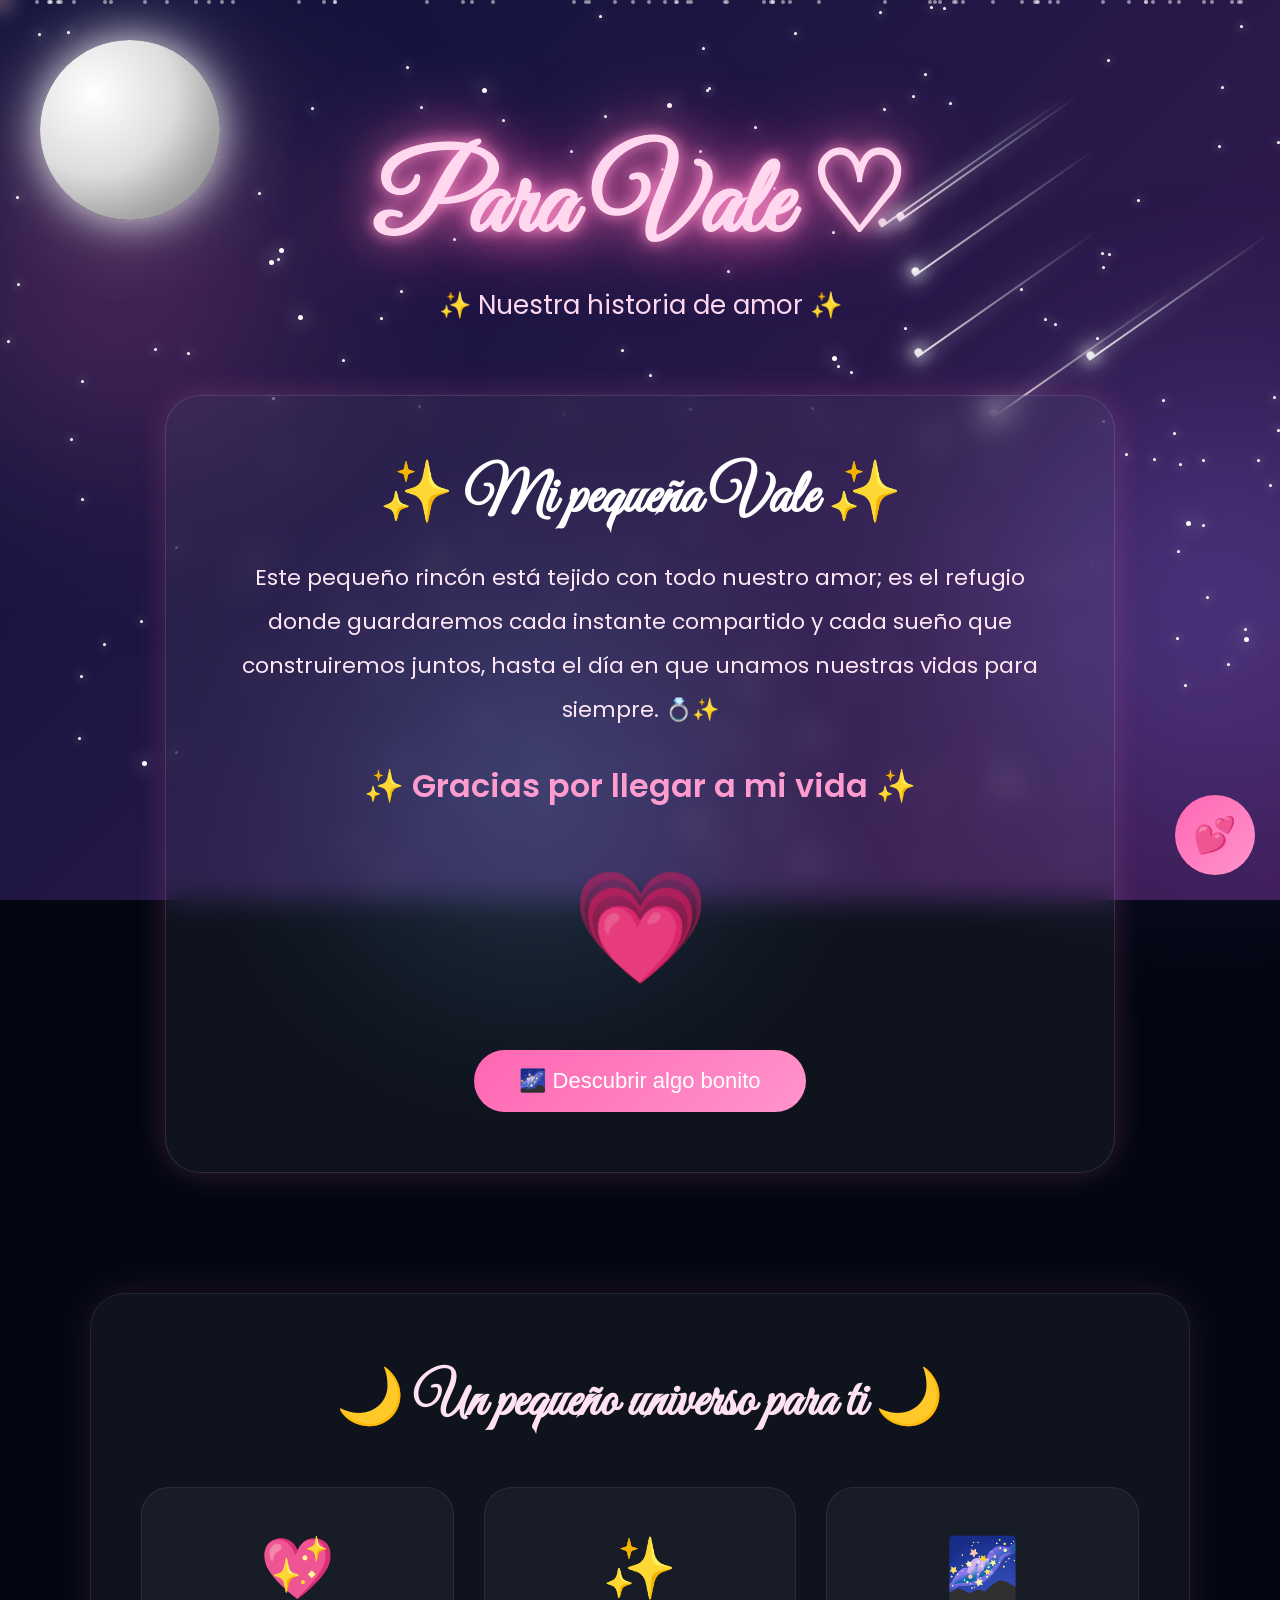
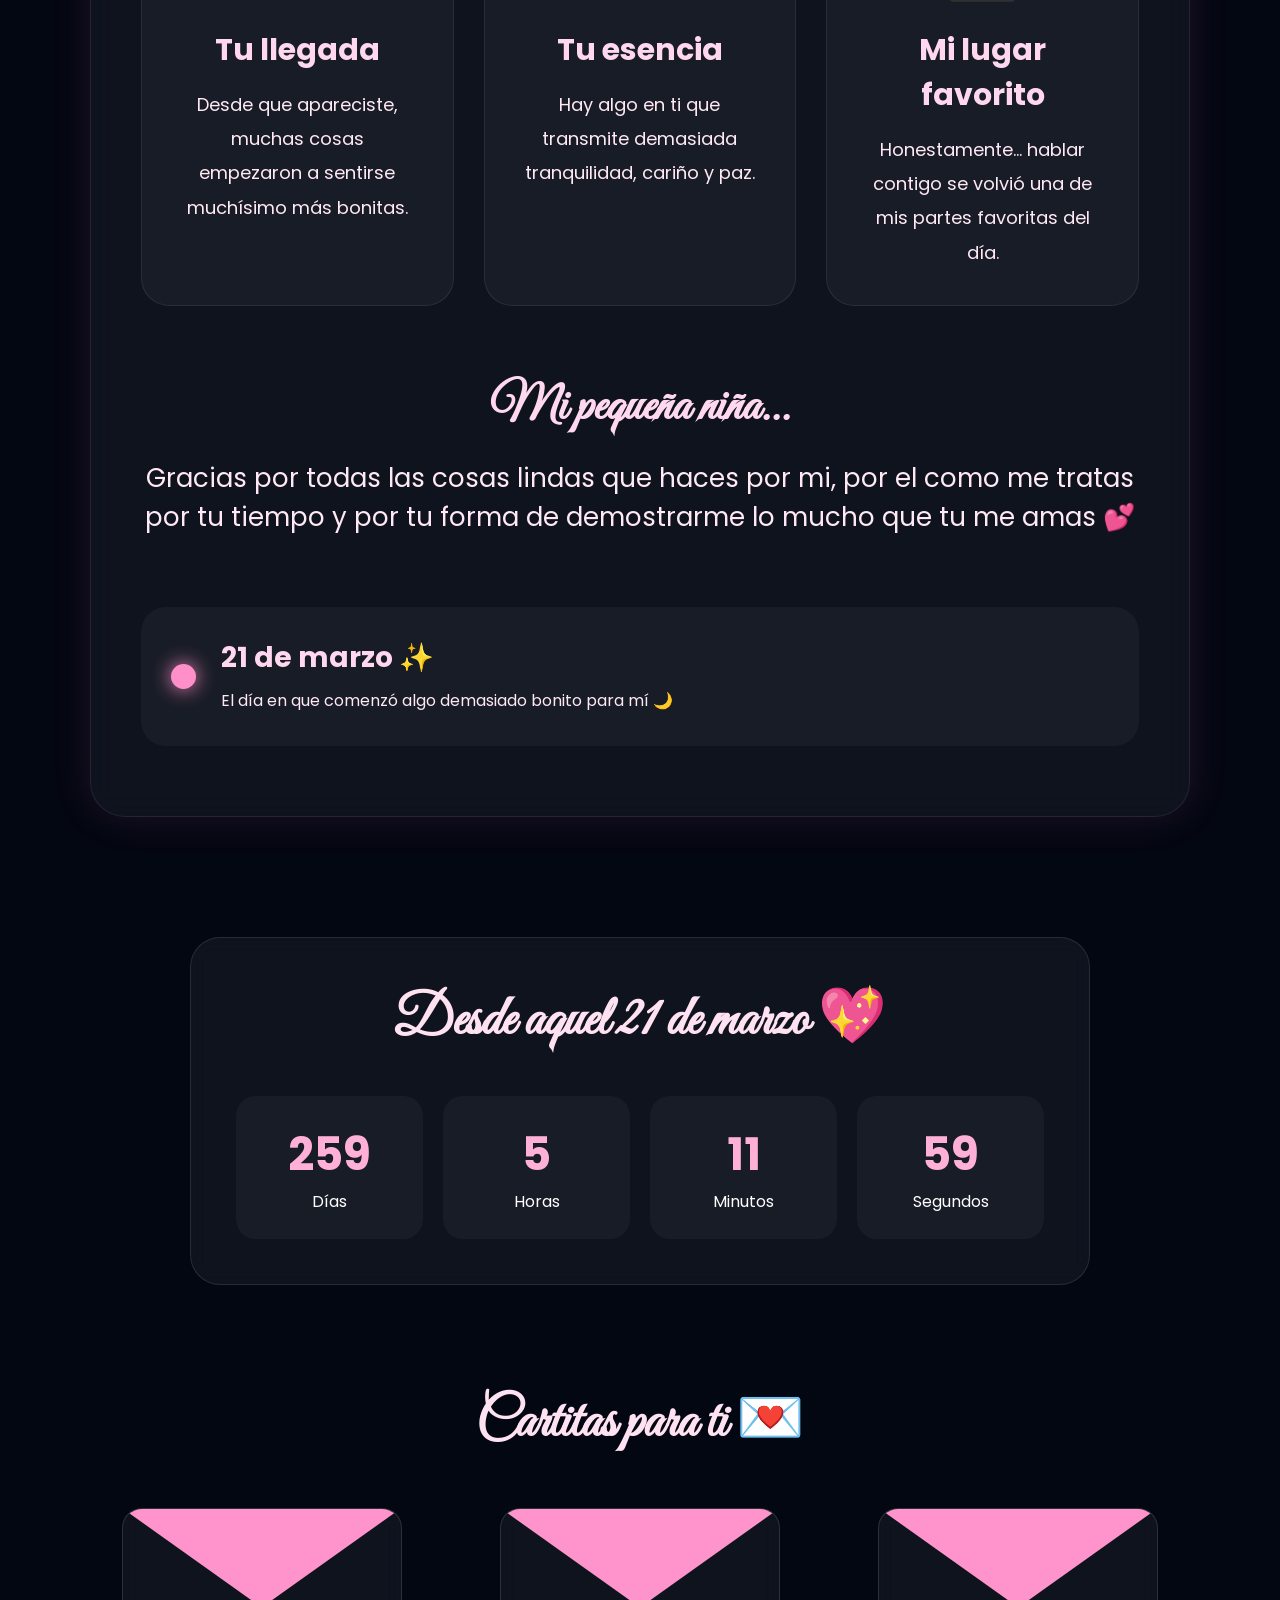
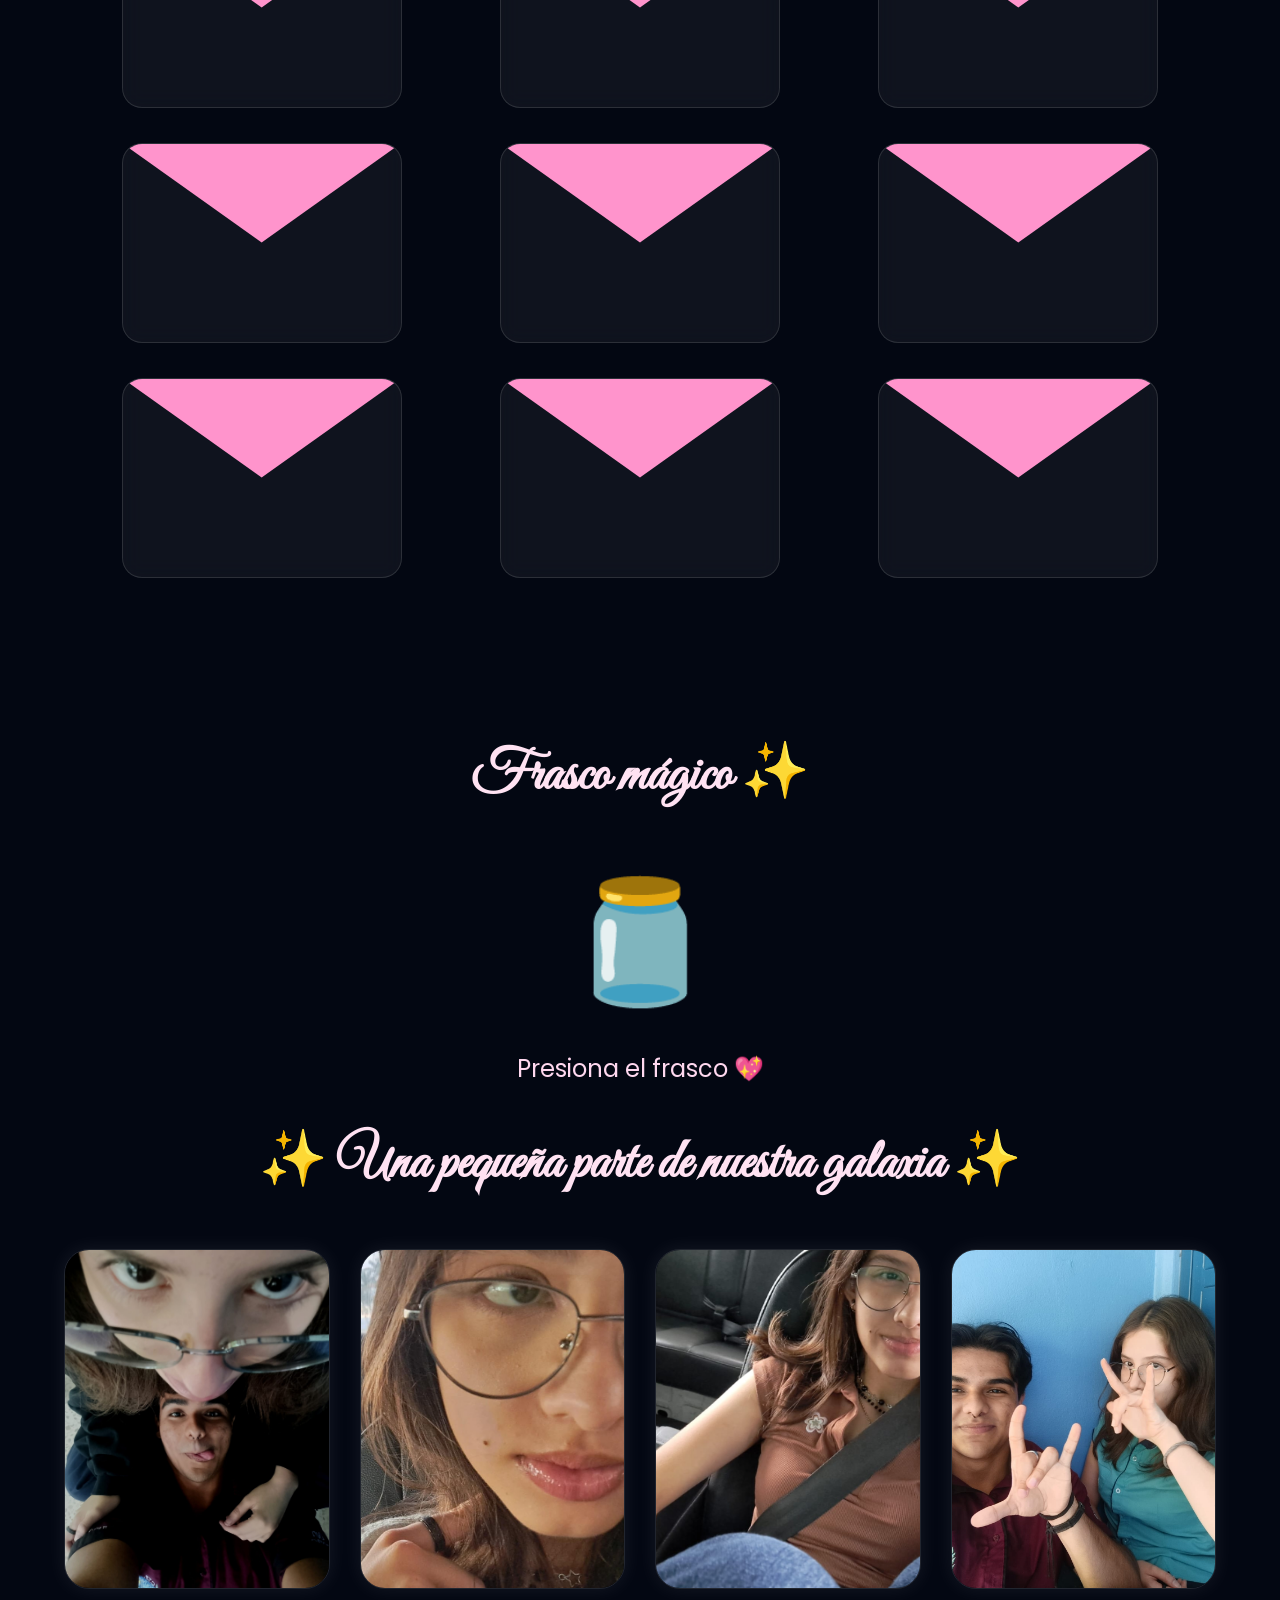
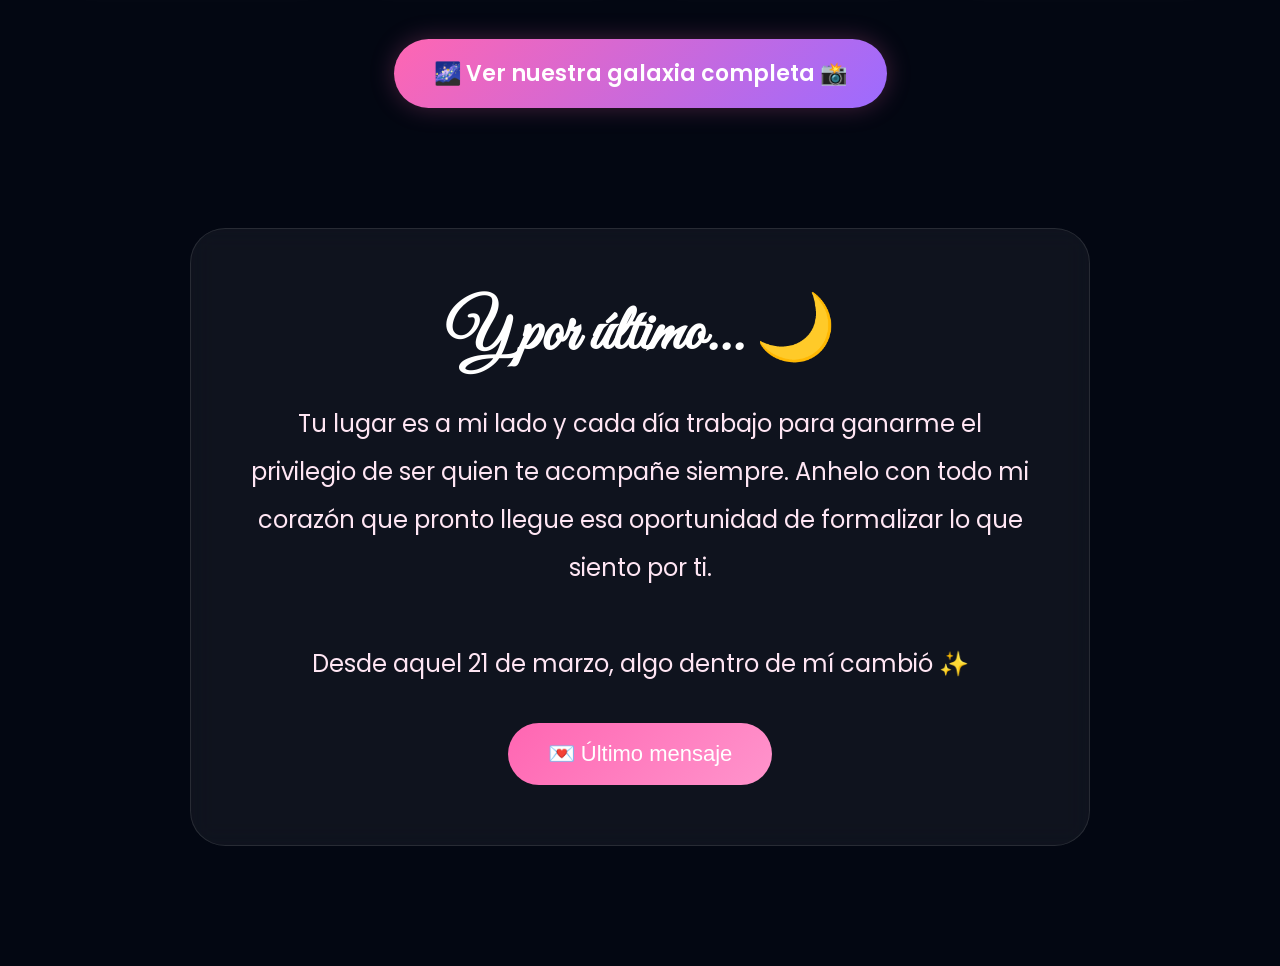
<file: index.html>
<!DOCTYPE html>
<html lang="es">

<head>
  <meta charset="UTF-8">
  <meta name="viewport" content="width=device-width, initial-scale=1.0">

  <title>Recuerdos 💖</title>

  <link href="https://fonts.googleapis.com/css2?family=Great+Vibes&family=Poppins:wght@300;400;500;600&display=swap"
    rel="stylesheet">
    
  <link rel="stylesheet" href="styles.css">
</head>

<body>

  <div class="intro-screen">

    <h1>
      Hay personas que llegan...
      <br>
      y cambian el cielo completo ✨
    </h1>

  </div>

  <div class="background"></div>

  <div class="nebula nebula1"></div>
  <div class="nebula nebula2"></div>
  <div class="nebula nebula3"></div>

  <div class="cursor-glow"></div>

  <div class="stars" id="stars"></div>

  <div id="particles"></div>

  <div class="moon"></div>

  <audio loop id="bgMusic">

    <source src="https://cdn.pixabay.com/download/audio/2022/03/15/audio_c8c8a73467.mp3?filename=dreams-110734.mp3"
      type="audio/mpeg">

  </audio>

  <section class="hero">

    <h1 class="title">Para Vale ♡</h1>

    <p class="subtitle">
      ✨ Nuestra historia de amor ✨
    </p>

  </section>

  <section class="card">

    <h2>✨ Mi pequeña Vale ✨</h2>

    <p>
      Este pequeño rincón está tejido con todo nuestro amor; 
      es el refugio donde guardaremos cada instante compartido y cada sueño que construiremos juntos,
      hasta el día en que unamos nuestras vidas para siempre. 💍✨
    </p>

    <div class="highlight">
      ✨ Gracias por llegar a mi vida ✨
    </div>

    <div class="heart">💗</div>

    <button class="btn" onclick="irASeccion()">
      🌌 Descubrir algo bonito
    </button>

  </section>

  <section class="special-section" id="specialSection">

    <h2 class="section-title">
     🌙 Un pequeño universo para ti 🌙
    </h2>

    <div class="special-container">

      <div class="special-box">

        <div class="emoji">💖</div>

        <h3>Tu llegada</h3>

        <p>
          Desde que apareciste,
          muchas cosas empezaron
          a sentirse muchísimo más bonitas.
        </p>

      </div>

      <div class="special-box">

        <div class="emoji">✨</div>

        <h3>Tu esencia</h3>

        <p>
          Hay algo en ti que transmite
          demasiada tranquilidad,
          cariño y paz.
        </p>

      </div>

      <div class="special-box">

        <div class="emoji">🌌</div>

        <h3>Mi lugar favorito</h3>

        <p>
          Honestamente...
          hablar contigo se volvió
          una de mis partes favoritas del día.
        </p>

      </div>

    </div>

    <div class="special-center-message">

      <h3>
        Mi pequeña niña...
      </h3>

      <p>
        Gracias por todas las cosas lindas que haces por mi, por el como me tratas
        por tu tiempo y por tu forma de demostrarme lo mucho que tu me amas 💕
      </p>

    </div>

    <div class="memory-line">

      <div class="memory-dot"></div>

      <div class="memory-content">

        <h4>21 de marzo ✨</h4>

        <p>
          El día en que comenzó algo
          demasiado bonito para mí 🌙
        </p>

      </div>

    </div>

  </section>

  <section class="counter">

    <h2 class="section-title">
      Desde aquel 21 de marzo 💖
    </h2>

    <div class="counter-grid">

      <div class="time-box">
        <h3 id="days">0</h3>
        <span>Días</span>
      </div>

      <div class="time-box">
        <h3 id="hours">0</h3>
        <span>Horas</span>
      </div>

      <div class="time-box">
        <h3 id="minutes">0</h3>
        <span>Minutos</span>
      </div>

      <div class="time-box">
        <h3 id="seconds">0</h3>
        <span>Segundos</span>
      </div>

    </div>

  </section>

  <h2 class="section-title">
    Cartitas para ti 💌
  </h2>

  <div class="letters-container">

    <div class="letter-card" onclick="openLetter(this)">

      <div class="letter-envelope">

        <div class="letter-flap"></div>

        <div class="letter-paper">

          Gracias por hacer mis días muchísimo más bonitos ✨

        </div>

      </div>

    </div>

    <div class="letter-card" onclick="openLetter(this)">

      <div class="letter-envelope">

        <div class="letter-flap"></div>

        <div class="letter-paper">

          Eres demasiado especial para mí 💕

        </div>

      </div>

    </div>

    <div class="letter-card" onclick="openLetter(this)">

      <div class="letter-envelope">

        <div class="letter-flap"></div>

        <div class="letter-paper">

          Tu sonrisa tiene algo que me da paz 💕

        </div>

      </div>
    </div>
    <div class="letter-card" onclick="openLetter(this)">

      <div class="letter-envelope">

        <div class="letter-flap"></div>

        <div class="letter-paper">

          Eres el pensamiento más bonito que me acompaña desde que despierto hasta que cierro los ojos. ❤️‍🔥

        </div>

      </div>

    </div>

    <div class="letter-card" onclick="openLetter(this)">

      <div class="letter-envelope">

        <div class="letter-flap"></div>

        <div class="letter-paper">

          Me encanta la manera en que haces que todo se sienta más tranquilo 🌙

        </div>

      </div>

    </div>

    <div class="letter-card" onclick="openLetter(this)">

      <div class="letter-envelope">

        <div class="letter-flap"></div>

        <div class="letter-paper">

          Si algún día dudas de lo especial que eres, vuelve a leer todas estas cartas ✨

        </div>

      </div>

    </div>

    <div class="letter-card" onclick="openLetter(this)">

      <div class="letter-envelope">

        <div class="letter-flap"></div>

        <div class="letter-paper">

          Gracias por aparecer en mi vida aquel 21 de marzo 💖

        </div>

      </div>

    </div>
    <div class="letter-card" onclick="openLetter(this)">

      <div class="letter-envelope">

        <div class="letter-flap"></div>

        <div class="letter-paper">

          Eres ese ratito de paz que hace que cualquier día, por largo que sea, termine siendo perfecto. 🌙✨

        </div>

      </div>

    </div>
    <div class="letter-card" onclick="openLetter(this)">

      <div class="letter-envelope">

        <div class="letter-flap"></div>

        <div class="letter-paper">

          Me encanta cómo, sin darte cuenta, te has convertido en la parte de mi rutina que más espero y que más ilusión me hace. 💌💫

        </div>

      </div>

    </div>
  </div>


  <section class="magic-section">
    <div style="height:40px;"></div>
    <h2 class="section-title">
      Frasco mágico ✨
    </h2>

    <div class="magic-jar" onclick="randomMessage()">
      🫙
    </div>

    <p id="magicText">
      Presiona el frasco 💖
    </p>

  </section>

  <div style="height:40px;"></div>
  <h2 class="section-title">
   ✨ Una pequeña parte de nuestra galaxia ✨
  </h2>

  <div class="gallery">

    <div class="photo">
      <img src="fotos/Nosotros.jpg" onclick="openGallery(0)">
    </div>

    <div class="photo">
      <img src="fotos/Ternura.jpg" onclick="openGallery(1)">
    </div>

    <div class="photo">
      <img src="fotos/Sonrisa.jpg" onclick="openGallery(2)">
    </div>

    <div class="photo">
      <img src="fotos/Rock.jpg" onclick="openGallery(3)">
    </div>

  </div>

  <div class="gallery-button">

    <a href="galaxia/" class="gallery-link">
        🌌 Ver nuestra galaxia completa 📸
    </a>

</div>

  <section class="final-message">

    <h2>
      Y por último... 🌙
    </h2>

    <p>
      Tu lugar es a mi lado y cada día trabajo para ganarme el privilegio de ser quien te acompañe siempre. 
      Anhelo con todo mi corazón que pronto llegue esa oportunidad de formalizar lo que siento por ti.
      <br><br>
      Desde aquel 21 de marzo,
      algo dentro de mí cambió ✨
    </p>

    <button class="secret-btn" onclick="secretMessage()">
      💌 Último mensaje
    </button>

  </section>

  <button class="floating-heart" onclick="heartRain()">
    💕
  </button>
  <div id="lightbox" class="lightbox" onclick="closeGallery(event)">

    <span class="close">&times;</span>

    <button class="prev" onclick="previousImage(event)">❮</button>

    <img id="lightboxImage">

    <button class="next" onclick="nextImage(event)">❯</button>

  </div>
  
<script src="script.js"></script>

</body>

</html>
</file>
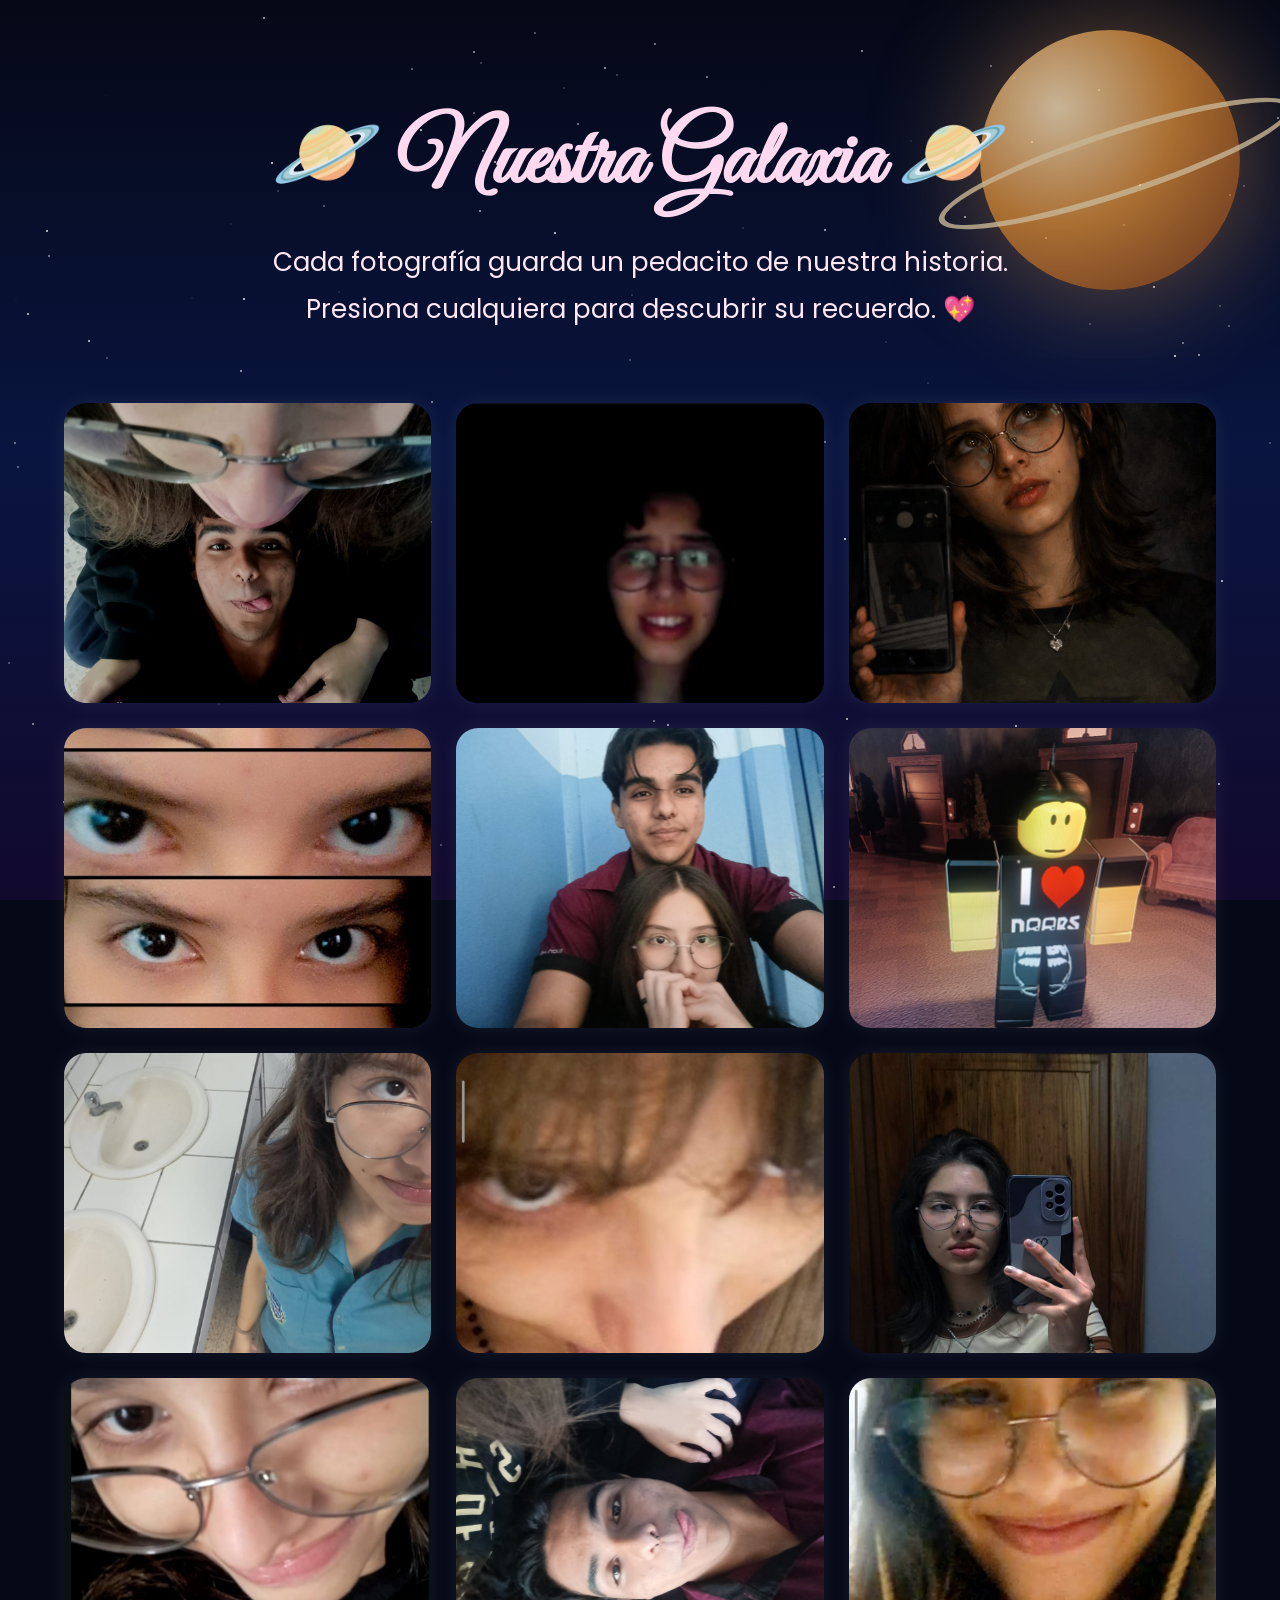
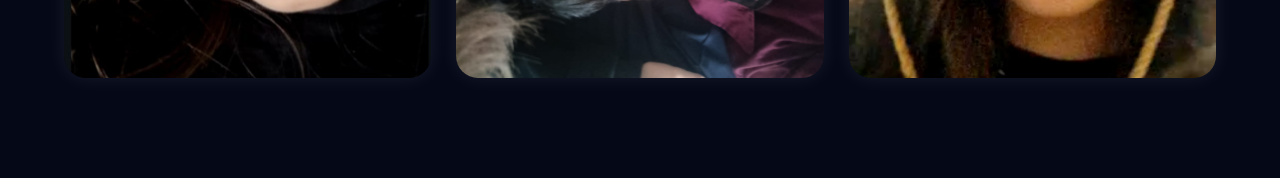
<file: galaxia/index.html>
<!DOCTYPE html>
<html lang="es">

<head>

<meta charset="UTF-8">

<meta name="viewport"
content="width=device-width, initial-scale=1.0">

<title>Nuestro Álbum 📸</title>

<link rel="stylesheet" href="galeria.css">

<link rel="preconnect"
href="https://fonts.googleapis.com">

<link rel="preconnect"
href="https://fonts.gstatic.com"
crossorigin>

<link href="https://fonts.googleapis.com/css2?family=Great+Vibes&family=Poppins:wght@300;400;600&display=swap"
rel="stylesheet">

</head>

<body>

<div id="intro">

    <div class="intro-content">

        <div class="intro-planet"></div>

        <h1>
            Bienvenida a
            <br>
            Nuestra Galaxia
        </h1>

    </div>

</div>

<div id="stars"></div>

<div id="particles"></div>

<div class="planet"></div>

<div class="background"></div>

<div class="container">

    <h1>🪐 Nuestra Galaxia 🪐</h1>

    <p class="subtitle">

        Cada fotografía guarda un pedacito de nuestra historia.
        Presiona cualquiera para descubrir su recuerdo. 💖

    </p>

    <div class="gallery">

        <img src="fotos/Nosotros.jpg"
             onclick="openPhoto(0)">

        <img src="fotos/Juego.jpg"
             onclick="openPhoto(1)">

        <img src="fotos/Locura.jpg"
             onclick="openPhoto(2)">

        <img src="fotos/Mirada.jpg"
             onclick="openPhoto(3)">

        <img src="fotos/1foto.jpg"
             onclick="openPhoto(4)">

        <img src="fotos/Roblox.jpg"
             onclick="openPhoto(5)">

        <img src="fotos/Susto.jpg"
             onclick="openPhoto(6)">

        <img src="fotos/Valerita.jpg"
             onclick="openPhoto(7)">

        <img src="fotos/Vale.jpg"
             onclick="openPhoto(8)">

        <img src="fotos/Votaciones.jpg"
             onclick="openPhoto(9)">

        <img src="fotos/Papi.jpg"
             onclick="openPhoto(10)">

        <img src="fotos/Vaquera.jpg"
             onclick="openPhoto(11)">

    </div>

</div>

<div id="viewer"
     class="viewer"
     onclick="if(event.target==this) closePhoto();">

    <span class="close" onclick="closePhoto()">
        &times;
    </span>

    <button class="arrow left"
            onclick="previousPhoto()">
        ❮
    </button>

    <img id="viewerImage"
     alt="Nuestro recuerdo">

    <button class="arrow right"
            onclick="nextPhoto()">
        ❯
    </button>

    <div class="memory-box">

        <h2 id="memoryTitle"></h2>

        <p id="memoryText"></p>

    </div>

</div>

<script src="galeria.js"></script>

</body>

</html>
</file>
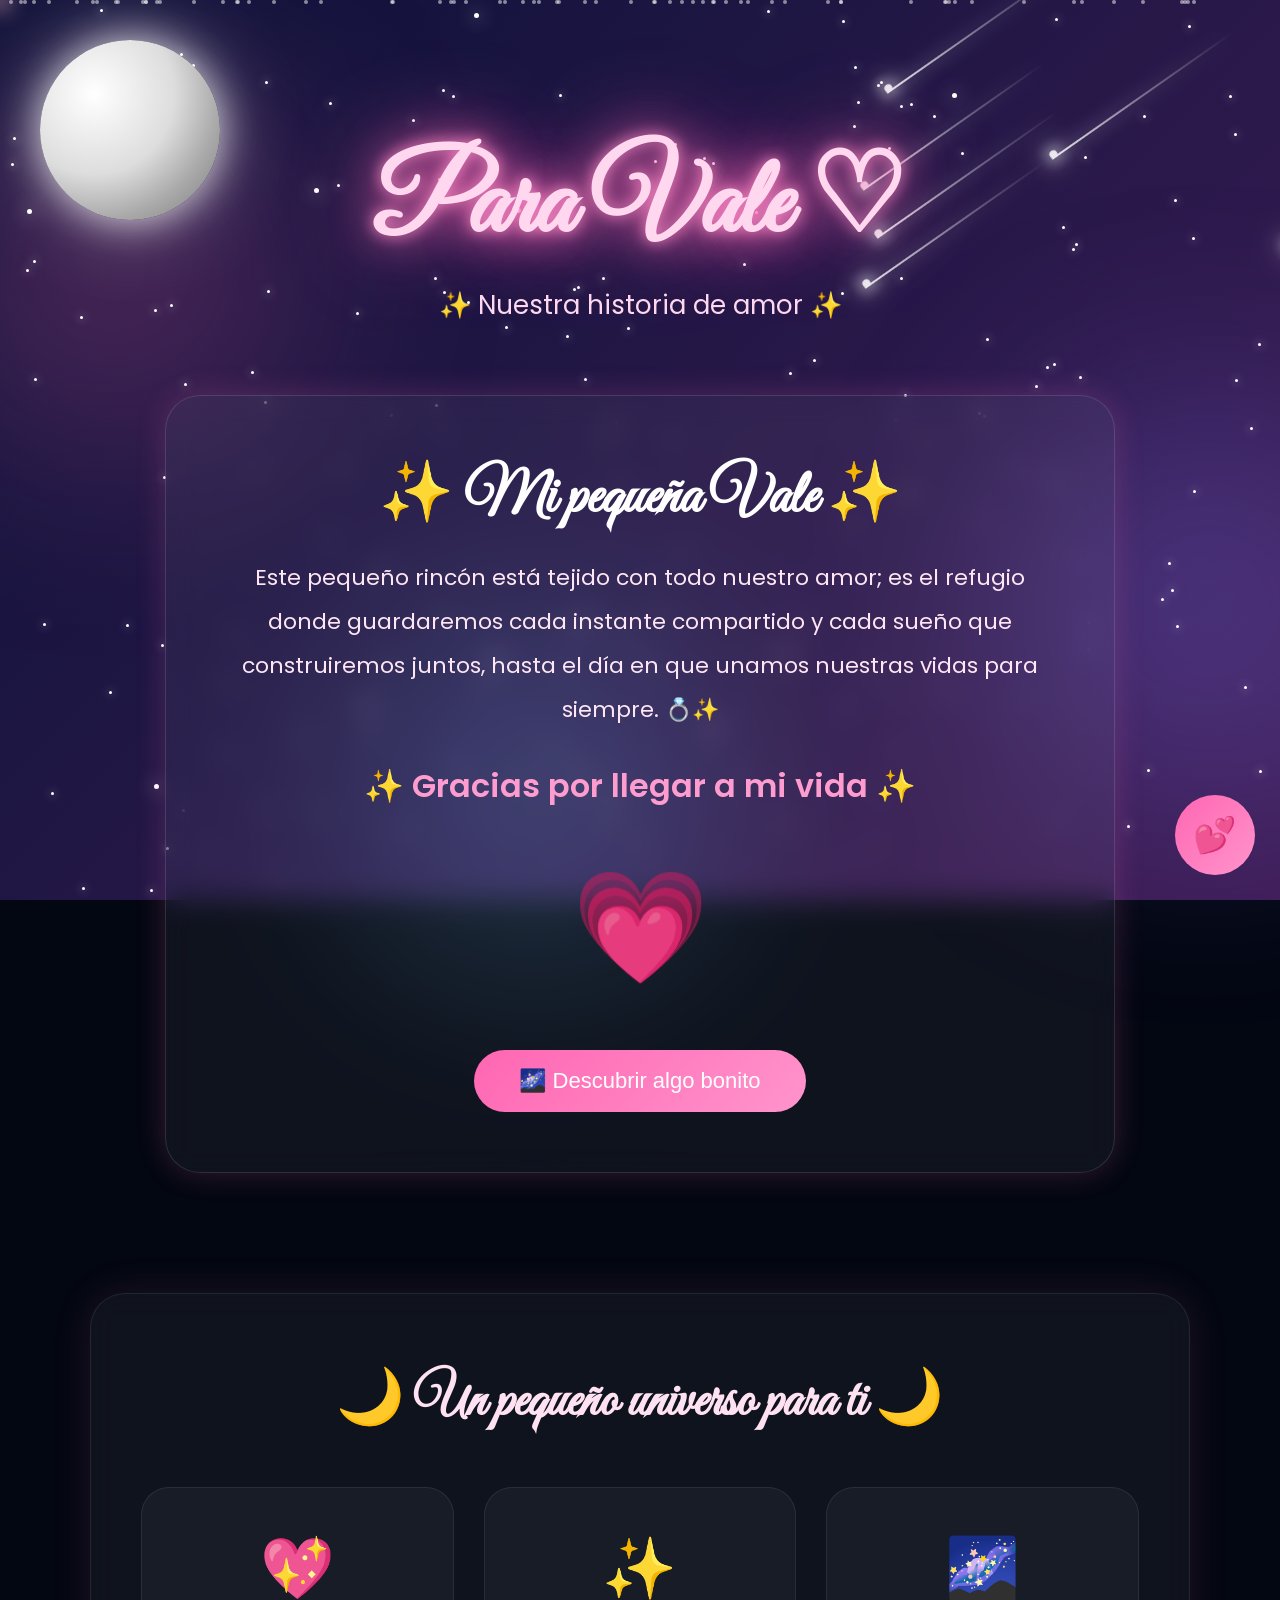
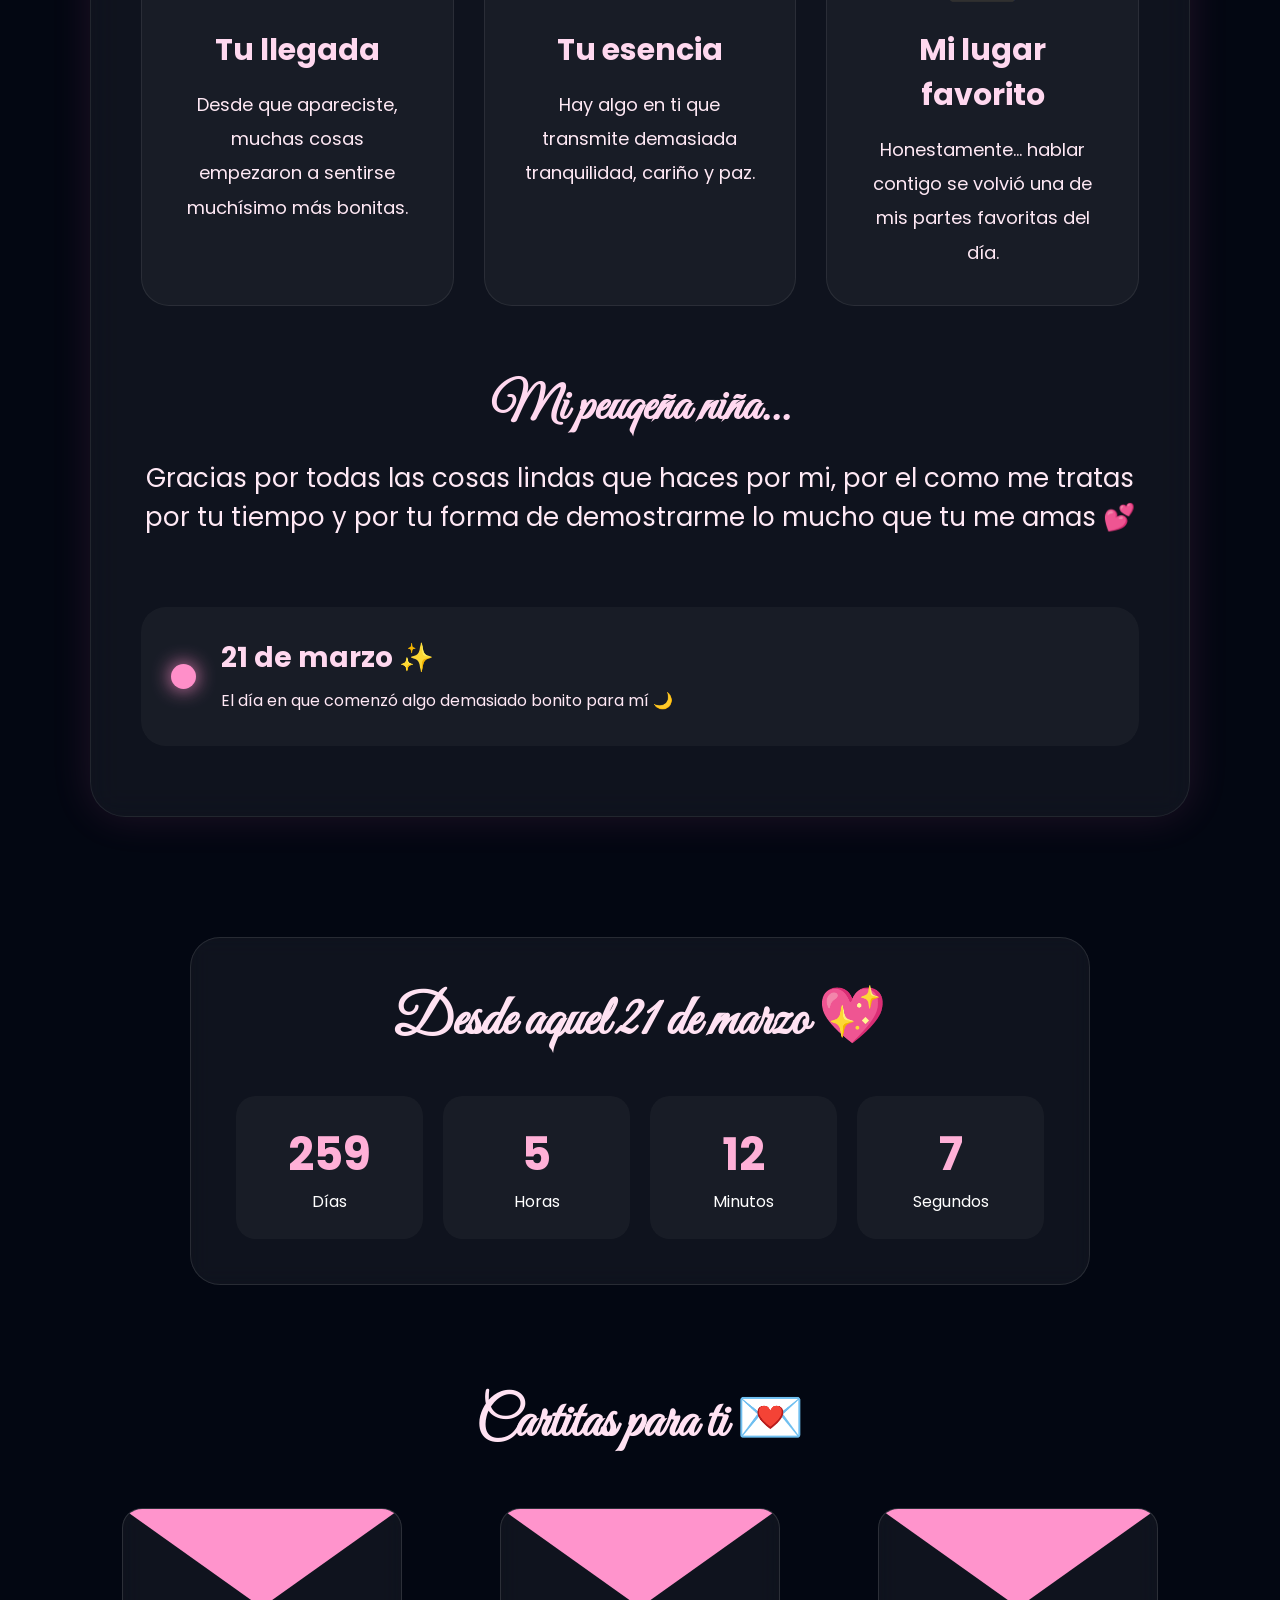
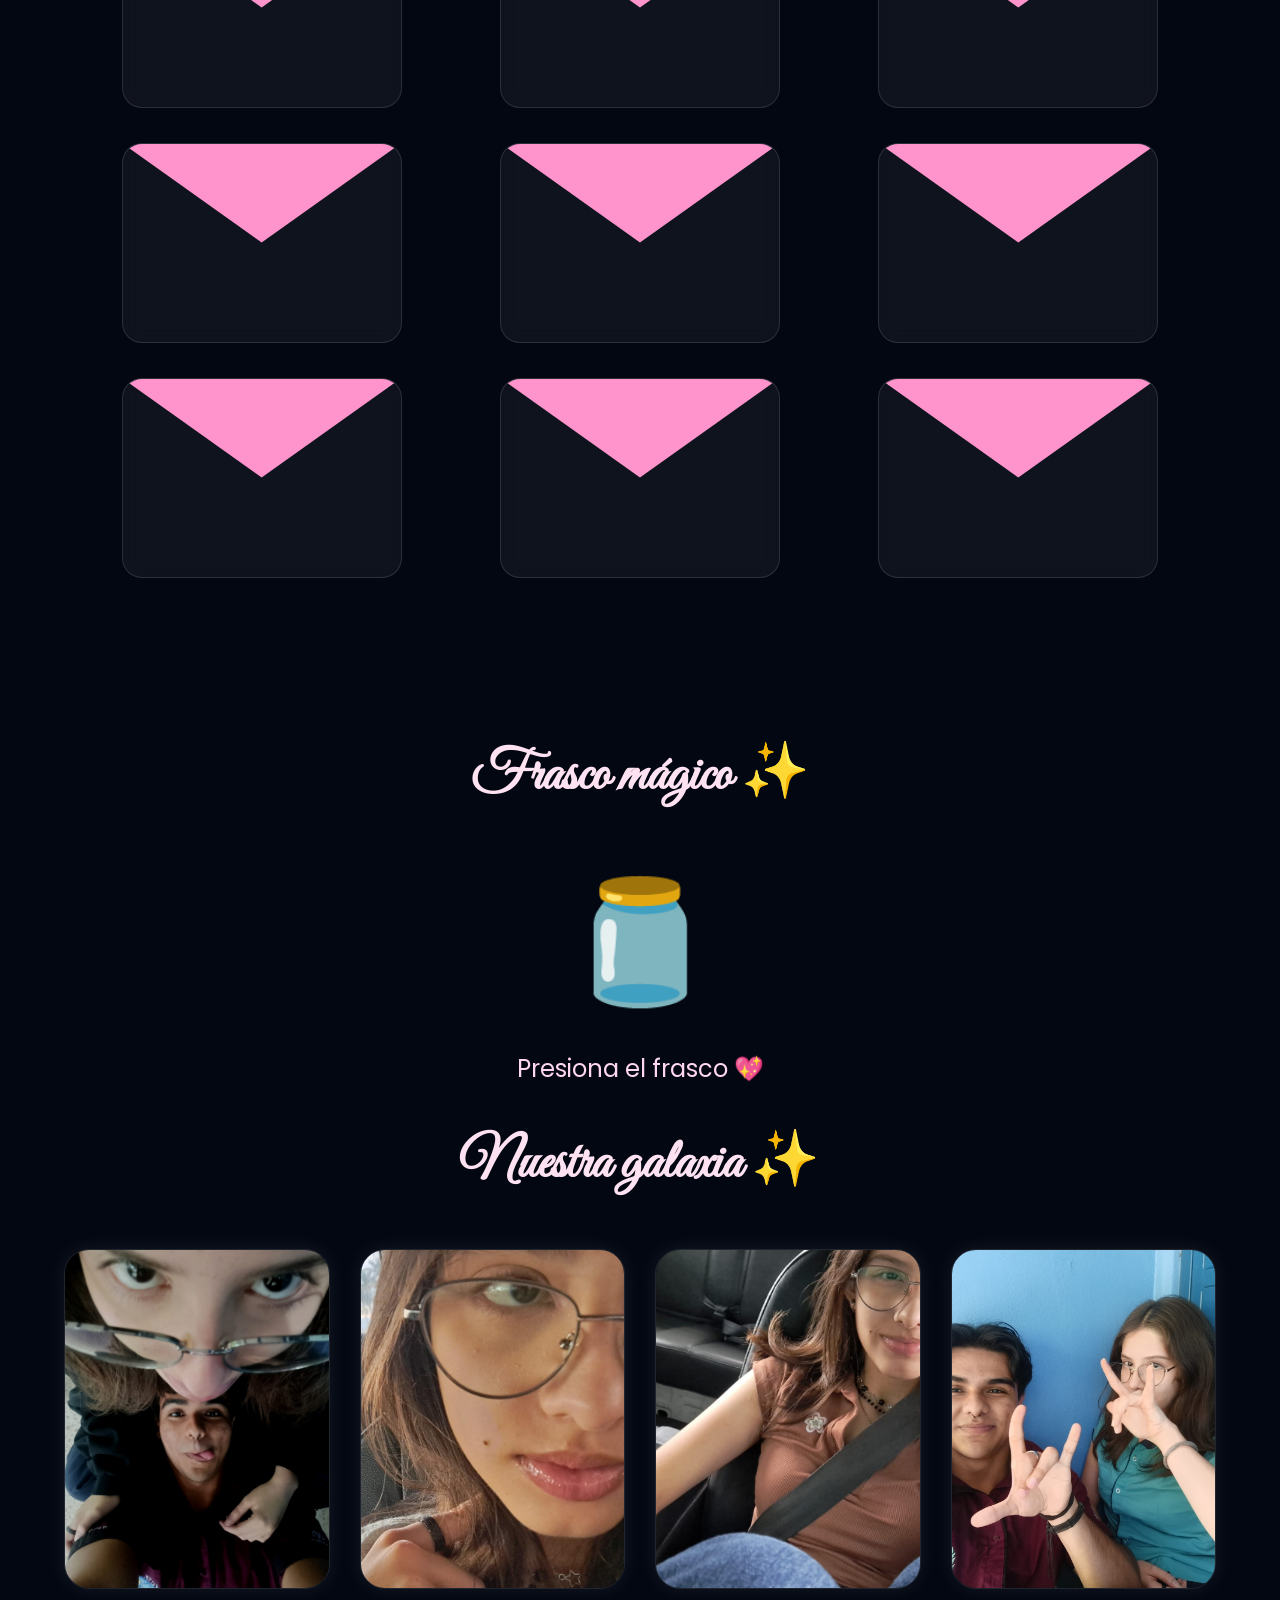
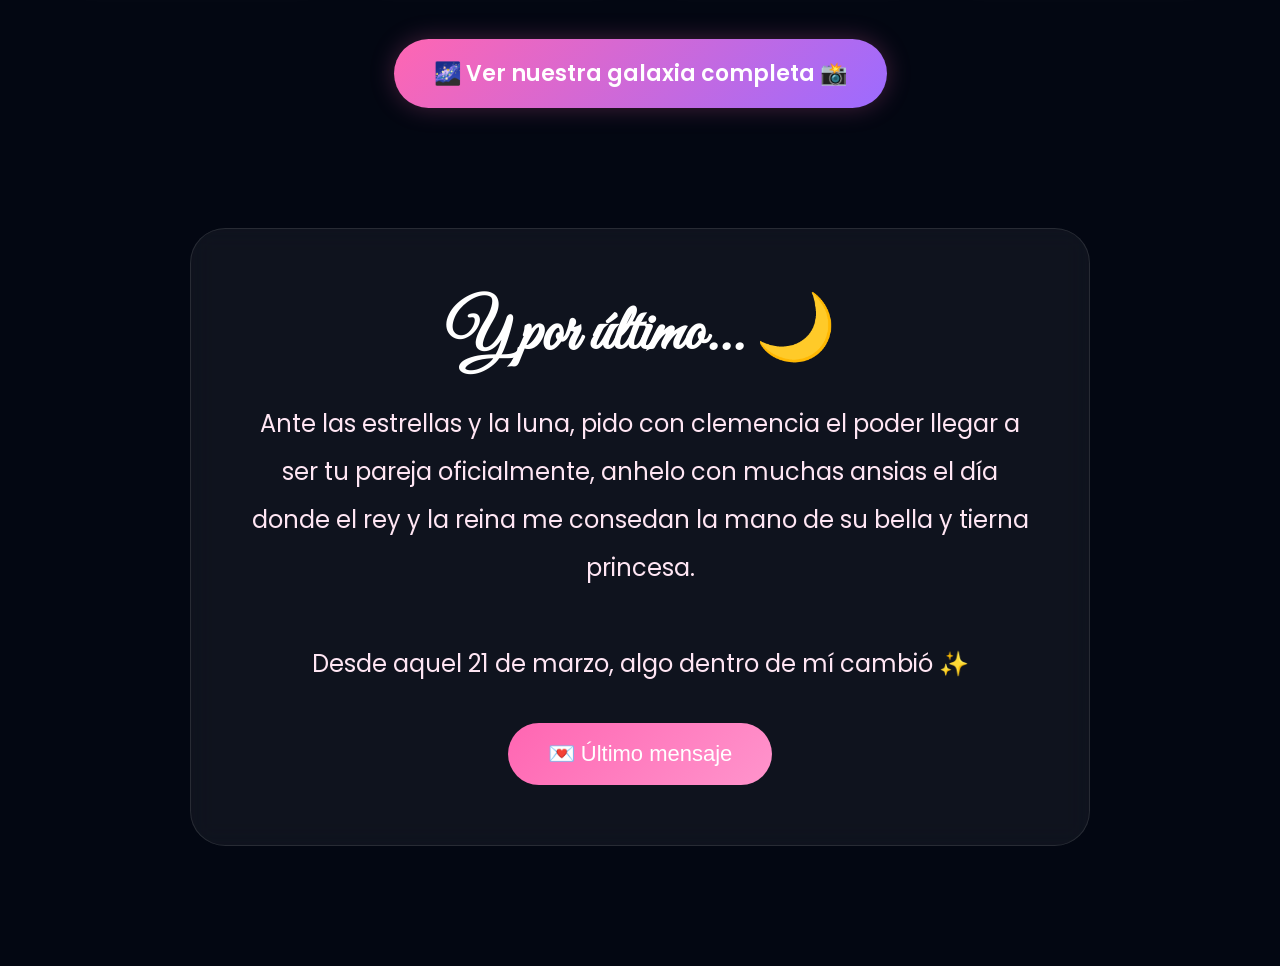
<file: Nuestro Inicio.html>
<!DOCTYPE html>
<html lang="es">

<head>
  <meta charset="UTF-8">
  <meta name="viewport" content="width=device-width, initial-scale=1.0">

  <title>Destellito 💖</title>

  <link href="https://fonts.googleapis.com/css2?family=Great+Vibes&family=Poppins:wght@300;400;500;600&display=swap"
    rel="stylesheet">
    
  <link rel="stylesheet" href="styles.css">
</head>

<body>

  <div class="intro-screen">

    <h1>
      Hay personas que llegan...
      <br>
      y cambian el cielo completo ✨
    </h1>

  </div>

  <div class="background"></div>

  <div class="nebula nebula1"></div>
  <div class="nebula nebula2"></div>
  <div class="nebula nebula3"></div>

  <div class="cursor-glow"></div>

  <div class="stars" id="stars"></div>

  <div id="particles"></div>

  <div class="moon"></div>

  <audio loop id="bgMusic">

    <source src="https://cdn.pixabay.com/download/audio/2022/03/15/audio_c8c8a73467.mp3?filename=dreams-110734.mp3"
      type="audio/mpeg">

  </audio>

  <section class="hero">

    <h1 class="title">Para Vale ♡</h1>

    <p class="subtitle">
      ✨ Nuestra historia de amor ✨
    </p>

  </section>

  <section class="card">

    <h2>✨ Mi pequeña Vale ✨</h2>

    <p>
      Este pequeño rincón está tejido con todo nuestro amor; 
      es el refugio donde guardaremos cada instante compartido y cada sueño que construiremos juntos,
      hasta el día en que unamos nuestras vidas para siempre. 💍✨
    </p>

    <div class="highlight">
      ✨ Gracias por llegar a mi vida ✨
    </div>

    <div class="heart">💗</div>

    <button class="btn" onclick="irASeccion()">
      🌌 Descubrir algo bonito
    </button>

  </section>

  <section class="special-section" id="specialSection">

    <h2 class="section-title">
     🌙 Un pequeño universo para ti 🌙
    </h2>

    <div class="special-container">

      <div class="special-box">

        <div class="emoji">💖</div>

        <h3>Tu llegada</h3>

        <p>
          Desde que apareciste,
          muchas cosas empezaron
          a sentirse muchísimo más bonitas.
        </p>

      </div>

      <div class="special-box">

        <div class="emoji">✨</div>

        <h3>Tu esencia</h3>

        <p>
          Hay algo en ti que transmite
          demasiada tranquilidad,
          cariño y paz.
        </p>

      </div>

      <div class="special-box">

        <div class="emoji">🌌</div>

        <h3>Mi lugar favorito</h3>

        <p>
          Honestamente...
          hablar contigo se volvió
          una de mis partes favoritas del día.
        </p>

      </div>

    </div>

    <div class="special-center-message">

      <h3>
        Mi peuqeña niña...
      </h3>

      <p>
        Gracias por todas las cosas lindas que haces por mi, por el como me tratas
        por tu tiempo y por tu forma de demostrarme lo mucho que tu me amas 💕
      </p>

    </div>

    <div class="memory-line">

      <div class="memory-dot"></div>

      <div class="memory-content">

        <h4>21 de marzo ✨</h4>

        <p>
          El día en que comenzó algo
          demasiado bonito para mí 🌙
        </p>

      </div>

    </div>

  </section>

  <section class="counter">

    <h2 class="section-title">
      Desde aquel 21 de marzo 💖
    </h2>

    <div class="counter-grid">

      <div class="time-box">
        <h3 id="days">0</h3>
        <span>Días</span>
      </div>

      <div class="time-box">
        <h3 id="hours">0</h3>
        <span>Horas</span>
      </div>

      <div class="time-box">
        <h3 id="minutes">0</h3>
        <span>Minutos</span>
      </div>

      <div class="time-box">
        <h3 id="seconds">0</h3>
        <span>Segundos</span>
      </div>

    </div>

  </section>

  <h2 class="section-title">
    Cartitas para ti 💌
  </h2>

  <div class="letters-container">

    <div class="letter-card" onclick="openLetter(this)">

      <div class="letter-envelope">

        <div class="letter-flap"></div>

        <div class="letter-paper">

          Gracias por hacer mis días muchísimo más bonitos ✨

        </div>

      </div>

    </div>

    <div class="letter-card" onclick="openLetter(this)">

      <div class="letter-envelope">

        <div class="letter-flap"></div>

        <div class="letter-paper">

          Eres demasiado especial para mí 💕

        </div>

      </div>

    </div>

    <div class="letter-card" onclick="openLetter(this)">

      <div class="letter-envelope">

        <div class="letter-flap"></div>

        <div class="letter-paper">

          Tu sonrisa tiene algo que me da paz 💕

        </div>

      </div>
    </div>
    <div class="letter-card" onclick="openLetter(this)">

      <div class="letter-envelope">

        <div class="letter-flap"></div>

        <div class="letter-paper">

          Eres el pensamiento más bonito que me acompaña desde que despierto hasta que cierro los ojos. ❤️‍🔥

        </div>

      </div>

    </div>

    <div class="letter-card" onclick="openLetter(this)">

      <div class="letter-envelope">

        <div class="letter-flap"></div>

        <div class="letter-paper">

          Me encanta la manera en que haces que todo se sienta más tranquilo 🌙

        </div>

      </div>

    </div>

    <div class="letter-card" onclick="openLetter(this)">

      <div class="letter-envelope">

        <div class="letter-flap"></div>

        <div class="letter-paper">

          Si algún día dudas de lo especial que eres, vuelve a leer todas estas cartas ✨

        </div>

      </div>

    </div>

    <div class="letter-card" onclick="openLetter(this)">

      <div class="letter-envelope">

        <div class="letter-flap"></div>

        <div class="letter-paper">

          Gracias por aparecer en mi vida aquel 21 de marzo 💖

        </div>

      </div>

    </div>
    <div class="letter-card" onclick="openLetter(this)">

      <div class="letter-envelope">

        <div class="letter-flap"></div>

        <div class="letter-paper">

          Eres ese ratito de paz que hace que cualquier día, por largo que sea, termine siendo perfecto. 🌙✨

        </div>

      </div>

    </div>
    <div class="letter-card" onclick="openLetter(this)">

      <div class="letter-envelope">

        <div class="letter-flap"></div>

        <div class="letter-paper">

          Me encanta cómo, sin darte cuenta, te has convertido en la parte de mi rutina que más espero y que más ilusión me hace. 💌💫

        </div>

      </div>

    </div>
  </div>


  <section class="magic-section">
    <div style="height:40px;"></div>
    <h2 class="section-title">
      Frasco mágico ✨
    </h2>

    <div class="magic-jar" onclick="randomMessage()">
      🫙
    </div>

    <p id="magicText">
      Presiona el frasco 💖
    </p>

  </section>

  <div style="height:40px;"></div>
  <h2 class="section-title">
    Nuestra galaxia ✨
  </h2>

  <div class="gallery">

    <div class="photo">
      <img src="fotos/Nosotros.jpg" onclick="openGallery(0)">
    </div>

    <div class="photo">
      <img src="fotos/Ternura.jpg" onclick="openGallery(1)">
    </div>

    <div class="photo">
      <img src="fotos/Sonrisa.jpg" onclick="openGallery(2)">
    </div>

    <div class="photo">
      <img src="fotos/Rock.jpg" onclick="openGallery(3)">
    </div>

  </div>

  <div class="gallery-button">

    <a href="galeria.html" class="gallery-link">
        🌌 Ver nuestra galaxia completa 📸
    </a>

</div>

  <section class="final-message">

    <h2>
      Y por último... 🌙
    </h2>

    <p>
      Ante las estrellas y la luna, pido con clemencia el poder llegar a ser tu pareja oficialmente,
      anhelo con muchas ansias el día donde el rey y la reina me consedan la mano de su bella y tierna princesa.
      <br><br>
      Desde aquel 21 de marzo,
      algo dentro de mí cambió ✨
    </p>

    <button class="secret-btn" onclick="secretMessage()">
      💌 Último mensaje
    </button>

  </section>

  <button class="floating-heart" onclick="heartRain()">
    💕
  </button>
  <div id="lightbox" class="lightbox" onclick="closeGallery(event)">

    <span class="close">&times;</span>

    <button class="prev" onclick="previousImage(event)">❮</button>

    <img id="lightboxImage">

    <button class="next" onclick="nextImage(event)">❯</button>

  </div>
  
<script src="script.js"></script>

</body>

</html>
</file>
<file: styles.css>
* {
      margin: 0;
      padding: 0;
      box-sizing: border-box;
      scroll-behavior: smooth;
    }

    body {
      font-family: 'Poppins', sans-serif;
      overflow-x: hidden;
      background: #030712;
      color: white;
    }

    /* ========================= */
    /* INTRO */
    /* ========================= */

    .intro-screen {

      position: fixed;
      inset: 0;

      display: flex;
      justify-content: center;
      align-items: center;

      background:
        radial-gradient(circle at center,
          rgba(255, 182, 193, .08),
          #02030d 70%);

      z-index: 99999;

      animation: fadeOut 5s forwards;

    }

    .intro-screen h1 {

      text-align: center;

      font-size: 65px;

      color: white;

      font-family: 'Great Vibes', cursive;

      text-shadow:
        0 0 20px #000000,
        0 0 50px #e20707;

      animation: floatText 3s infinite alternate;

    }

    @keyframes fadeOut {

      0%,
      80% {
        opacity: 1;
      }

      100% {
        opacity: 0;
        visibility: hidden;
      }

    }

    @keyframes floatText {

      from {
        transform: translateY(0px);
      }

      to {
        transform: translateY(-10px);
      }

    }

    /* ========================= */
    /* FONDO */
    /* ========================= */

    .background {

      position: fixed;
      inset: 0;

      background:
        linear-gradient(-45deg,
          #02030d,
          #091540,
          #2d1b69,
          #4b1f5d,
          #0b1238);

      background-size: 500% 500%;

      animation: skyMove 25s ease infinite;

      z-index: -20;

    }

    /* ========================= */
    /* ANIMACION */
    /* ========================= */

    @keyframes skyMove {

      0% {
        background-position: 0% 50%;
      }

      25% {
        background-position: 50% 100%;
      }

      50% {
        background-position: 100% 50%;
      }

      75% {
        background-position: 50% 0%;
      }

      100% {
        background-position: 0% 50%;
      }

    }

    /* ========================= */
    /* NEBULOSAS */
    /* ========================= */

    .nebula {

      position: fixed;

      border-radius: 50%;

      filter: blur(120px);

      opacity: .28;

      z-index: -15;

      animation: floatNebula 18s ease-in-out infinite;

    }

    .nebula1 {

      width: 350px;
      height: 350px;

      background: #ff66b2;

      top: 10%;
      left: -5%;

    }

    .nebula2 {

      width: 400px;
      height: 400px;

      background: #8d7cff;

      top: 45%;
      right: -10%;

    }

    .nebula3 {

      width: 300px;
      height: 300px;

      background: #69c7ff;

      bottom: -5%;
      left: 30%;

    }

    /* ========================= */
    /* ANIMACION */
    /* ========================= */

    @keyframes floatNebula {

      0% {
        transform:
          translate(0, 0) scale(1);
      }

      25% {
        transform:
          translate(40px, -30px) scale(1.05);
      }

      50% {
        transform:
          translate(-20px, 20px) scale(1.12);
      }

      75% {
        transform:
          translate(30px, 15px) scale(1.04);
      }

      100% {
        transform:
          translate(0, 0) scale(1);
      }

    }

    /* ========================= */
    /* CURSOR */
    /* ========================= */

    .cursor-glow {

      position: fixed;

      width: 25px;
      height: 25px;

      border-radius: 50%;

      background: rgba(255, 182, 193, .45);

      filter: blur(10px);

      pointer-events: none;

      z-index: 9999;

      transform: translate(-50%, -50%);

    }

    /* ========================= */
    /* ESTRELLAS */
    /* ========================= */

    .stars {
      position: fixed;
      inset: 0;
      overflow: hidden;
      z-index: -10;
    }

    .star {

      position: absolute;

      width: 3px;
      height: 3px;

      border-radius: 50%;

      background: white;

      box-shadow: 0 0 10px white;

      animation: twinkle 3s infinite alternate;

    }

    @keyframes twinkle {

      from {
        opacity: .2;
      }

      to {
        opacity: 1;
      }

    }

    /* ========================= */
    /* ESTRELLAS FUGACES */
    /* ========================= */

    .shooting-star {

      position: absolute;

      width: 220px;
      height: 2px;

      background:
        linear-gradient(to left,
          white,
          rgba(255, 255, 255, .4),
          transparent);

      border-radius: 999px;

      opacity: .9;

      transform: rotate(145deg);

      filter:
        drop-shadow(0 0 8px white);

      animation: shoot 6s linear infinite;

    }

    .shooting-star::before {

      content: '';

      position: absolute;

      right: 0;

      width: 8px;
      height: 8px;

      border-radius: 50%;

      background: white;

      box-shadow:
        0 0 15px white,
        0 0 30px white;

    }

    @keyframes shoot {

      0% {

        transform:
          translateX(300px) translateY(-200px) rotate(145deg);

        opacity: 0;

      }

      10% {
        opacity: 1;
      }

      100% {

        transform:
          translateX(-1800px) translateY(1200px) rotate(145deg);

        opacity: 0;

      }

    }

    /* ========================= */
    /* PARTICULAS */
    /* ========================= */

    .particle {

      position: fixed;

      width: 4px;
      height: 4px;

      border-radius: 50%;

      background: white;

      opacity: .5;

      animation: particleFloat linear infinite;

    }

    @keyframes particleFloat {

      from {
        transform: translateY(100vh);
        opacity: 0;
      }

      20% {
        opacity: .7;
      }

      to {
        transform: translateY(-120vh);
        opacity: 0;
      }

    }

    /* ========================= */
    /* LUNA */
    /* ========================= */

    .moon {

      position: absolute;

      top: 40px;
      left: 40px;

      width: 180px;
      height: 180px;

      border-radius: 50%;

      background:
        radial-gradient(circle at 30% 30%,
          #fff,
          #ddd 45%,
          #aaa 70%,
          #777 100%);

      box-shadow:
        0 0 40px rgba(255, 255, 255, .8),
        0 0 90px rgba(255, 255, 255, .35);

      animation: floatMoon 6s infinite ease-in-out;

    }

    @keyframes floatMoon {

      0%,
      100% {
        transform: translateY(0px);
      }

      50% {
        transform: translateY(-10px);
      }

    }

    /* ========================= */
    /* HERO */
    /* ========================= */

    .hero {

      text-align: center;

      padding-top: 130px;

    }

    .title {

      font-size: 110px;

      font-family: 'Great Vibes', cursive;

      color: #ffd8ef;

      text-shadow:
        0 0 15px #ff8cc8,
        0 0 45px #ff66b2,
        0 0 90px #ff66b2;

    }

    .subtitle {

      margin-top: 10px;

      font-size: 26px;

      color: #ffd8ef;

    }

    /* ========================= */
    /* CARD */
    /* ========================= */

    .card {

      width: 85%;
      max-width: 950px;

      margin: 70px auto;

      padding: 60px;

      border-radius: 35px;

      background: rgba(255, 255, 255, .05);

      border: 1px solid rgba(255, 255, 255, .12);

      backdrop-filter: blur(14px);

      text-align: center;

      box-shadow:
        0 0 30px rgba(255, 105, 180, .2);

    }

    .card h2 {

      font-size: 60px;

      margin-bottom: 20px;

      font-family: 'Great Vibes', cursive;

    }

    .card p {

      font-size: 22px;

      line-height: 2;

      color: #ffe6f4;

    }

    .highlight {

      margin-top: 30px;

      color: #ff9ccf;

      font-size: 32px;

      font-weight: 600;

    }

    .heart {

      margin-top: 35px;

      font-size: 110px;

      animation: pulse 1.5s infinite;

    }

    @keyframes pulse {

      0%,
      100% {
        transform: scale(1);
      }

      50% {
        transform: scale(1.1);
      }

    }

    .btn {

      margin-top: 40px;

      padding: 18px 45px;

      border: none;

      border-radius: 60px;

      background:
        linear-gradient(135deg, #ff66b2, #ff94cc);

      color: white;

      font-size: 22px;

      cursor: pointer;

      transition: .4s;

    }

    .btn:hover {

      transform: scale(1.08);

    }

    /* ========================= */
    /* TITULOS */
    /* ========================= */

    .section-title {

      text-align: center;

      margin-bottom: 40px;

      font-size: 55px;

      font-family: 'Great Vibes', cursive;

      color: #ffe2f2;

    }

    /* ========================= */
    /* CONTADOR */
    /* ========================= */

    .counter {

      width: 85%;
      max-width: 900px;

      margin: 100px auto;

      padding: 45px;

      border-radius: 30px;

      background: rgba(255, 255, 255, .05);

      border: 1px solid rgba(255, 255, 255, .1);

      backdrop-filter: blur(10px);

      text-align: center;

    }

    .counter-grid {

      display: grid;

      grid-template-columns: repeat(4, 1fr);

      gap: 20px;

    }

    .time-box {

      padding: 25px;

      border-radius: 20px;

      background: rgba(255, 255, 255, .04);

    }

    .time-box h3 {

      font-size: 45px;

      color: #ffb0d7;

    }

    /* ========================= */
    /* CARTAS */
    /* ========================= */

    .letters-container {

      width: 90%;

      max-width: 1100px;

      margin: 50px auto 120px;

      display: grid;

      grid-template-columns: repeat(auto-fit, minmax(280px, 1fr));

      gap: 35px;

      justify-items: center;

    }

    .letter-card {

      width: 100%;

      max-width: 280px;

      height: 200px;

      cursor: pointer;

    }

    .letter-envelope {

      position: relative;

      width: 100%;

      height: 100%;

      background: rgba(255, 255, 255, .05);

      border-radius: 20px;

      overflow: hidden;

      border: 1px solid rgba(255, 255, 255, .12);

      backdrop-filter: blur(10px);

      transition: .6s;

    }

    .letter-envelope:hover {

      transform: translateY(-8px);

      box-shadow: 0 0 25px rgba(255, 105, 180, .25);

    }

    .letter-flap {

      position: absolute;

      width: 100%;

      height: 50%;

      background: #ff94cc;

      clip-path: polygon(0 0, 100% 0, 50% 100%);

      transform-origin: top;

      transition: .8s;

      z-index: 3;

    }

    .letter-paper {

      position: absolute;

      left: 10%;

      top: 100%;

      width: 80%;

      height: 80%;

      background: white;

      color: #444;

      padding: 18px;

      border-radius: 12px;

      transition: .8s;

      display: flex;

      align-items: center;

      justify-content: center;

      text-align: center;

      font-size: 16px;

    }

    .letter-card.open .letter-flap {

      transform: rotateX(180deg);

    }

    .letter-card.open .letter-paper {

      top: 10%;

    }

    /* ========================= */
    /* FRASCO */
    /* ========================= */

    .magic-section {

      margin-top: 120px;

      text-align: center;

    }

    .magic-jar {

      font-size: 120px;

      cursor: pointer;

      animation: floatJar 4s infinite ease-in-out;

    }

    @keyframes floatJar {

      0%,
      100% {
        transform: translateY(0px);
      }

      50% {
        transform: translateY(-12px);
      }

    }

    #magicText {

      margin-top: 20px;

      font-size: 24px;

      color: #ffd8ef;

    }

    /* ========================= */
    /* GALERIA */
    /* ========================= */

    .gallery {

      width: 90%;

      max-width: 1200px;

      margin: 50px auto;

      display: grid;

      grid-template-columns: repeat(auto-fit, minmax(250px, 1fr));

      gap: 30px;

    }

    .gallery-button{

    display:flex;

    justify-content:center;

    margin:45px 0 90px;

}

.gallery-link{

    display:inline-block;

    padding:18px 40px;

    border-radius:50px;

    text-decoration:none;

    font-size:22px;

    font-weight:600;

    color:white;

    background:linear-gradient(135deg,#ff66b2,#9c6bff);

    transition:.35s;

    box-shadow:0 0 25px rgba(255,105,180,.25);

}

.gallery-link:hover{

    transform:translateY(-6px) scale(1.05);

    box-shadow:0 0 35px rgba(255,105,180,.45);

}

    .photo {

      height: 340px;

      overflow: hidden;

      border-radius: 25px;

      border: 1px solid rgba(255, 255, 255, .12);

      cursor: pointer;

      transition: .4s;

      box-shadow: 0 0 20px rgba(255, 255, 255, .08);

    }

    .photo img {

      width: 100%;
      height: 100%;

      object-fit: cover;

      object-position: center;

      transition: .6s;

    }

    .photo:hover {

      transform: translateY(-8px);

      box-shadow: 0 0 35px rgba(255, 105, 180, .35);

    }

    .photo:hover img {

      transform: scale(1.12);

    }

    /* ========================= */
    /* FINAL */
    /* ========================= */

    .final-message {

      width: 85%;
      max-width: 900px;

      margin: 120px auto;

      padding: 60px;

      border-radius: 35px;

      background: rgba(255, 255, 255, .05);

      border: 1px solid rgba(255, 255, 255, .1);

      backdrop-filter: blur(12px);

      text-align: center;

    }

    .final-message h2 {

      font-size: 65px;

      margin-bottom: 25px;

      font-family: 'Great Vibes', cursive;

    }

    .final-message p {

      font-size: 24px;

      line-height: 2;

      color: #ffe6f4;

    }

    .secret-btn {

      margin-top: 35px;

      padding: 18px 40px;

      border: none;

      border-radius: 60px;

      background:
        linear-gradient(135deg, #ff66b2, #ff94cc);

      color: white;

      font-size: 22px;

      cursor: pointer;

    }

    /* ========================= */
    /* BOTON FLOTANTE */
    /* ========================= */

    .floating-heart {

      position: fixed;

      right: 25px;
      bottom: 25px;

      width: 80px;
      height: 80px;

      border: none;

      border-radius: 50%;

      background:
        linear-gradient(135deg, #ff66b2, #ff94cc);

      color: white;

      font-size: 35px;

      cursor: pointer;

      z-index: 999;

    }

    .heart-rain {

      position: fixed;

      top: -20px;

      font-size: 25px;

      animation: fall linear forwards;

    }

    @keyframes fall {

      to {
        transform: translateY(110vh);
        opacity: 0;
      }

    }

    .special-section {

      width: 90%;

      max-width: 1100px;

      margin: 120px auto;

      padding: 70px 50px;

      border-radius: 35px;

      background: rgba(255, 255, 255, .05);

      border: 1px solid rgba(255, 255, 255, .08);

      backdrop-filter: blur(15px);

      box-shadow:
        0 0 40px rgba(255, 105, 180, .12);

    }

    .special-container {

      display: grid;

      grid-template-columns:
        repeat(auto-fit, minmax(250px, 1fr));

      gap: 30px;

      margin-top: 50px;

    }

    .special-box {

      padding: 35px;

      border-radius: 28px;

      background: rgba(255, 255, 255, .04);

      border: 1px solid rgba(255, 255, 255, .08);

      text-align: center;

      transition: .4s;

      position: relative;

      overflow: hidden;

    }

    .special-box:hover {

      transform:
        translateY(-10px) scale(1.03);

      box-shadow:
        0 0 35px rgba(255, 105, 180, .2);

    }

    .special-box .emoji {

      font-size: 60px;

      margin-bottom: 15px;

    }

    .special-box h3 {

      font-size: 30px;

      margin-bottom: 15px;

      color: #ffd8ef;

    }

    .special-box p {

      font-size: 18px;

      line-height: 1.9;

      color: #ffe9f5;

    }

    .special-center-message {

      margin-top: 70px;

      text-align: center;

    }

    .special-center-message h3 {

      font-size: 50px;

      font-family: 'Great Vibes', cursive;

      color: #ffd8ef;

      margin-bottom: 20px;

    }

    .special-center-message p {

      font-size: 26px;

      color: #ffe9f5;

    }

    .memory-line {

      margin-top: 70px;

      display: flex;

      align-items: center;

      gap: 25px;

      padding: 30px;

      border-radius: 25px;

      background: rgba(255, 255, 255, .04);

    }

    .memory-dot {

      width: 25px;
      height: 25px;

      border-radius: 50%;

      background: #ff8fc9;

      box-shadow:
        0 0 20px #ff8fc9;

    }

    .memory-content h4 {

      font-size: 28px;

      color: #ffd8ef;

      margin-bottom: 8px;

    }

    .memory-content p {

      color: #ffe8f5;

      line-height: 1.8;

    }

    @media(max-width:768px) {

      .memory-line {

        flex-direction: column;

        text-align: center;

      }

    }

    /* ========================= */
    /* RESPONSIVE */
    /* ========================= */

    .lightbox {

      position: fixed;

      inset: 0;

      background: rgba(0, 0, 0, .92);

      display: none;

      justify-content: center;

      align-items: center;

      z-index: 100000;

    }

    .lightbox img {

      max-width: 85%;

      max-height: 85%;

      border-radius: 20px;

      animation: zoomIn .4s;

    }

    @keyframes zoomIn {

      from {

        transform: scale(.7);

        opacity: 0;

      }

      to {

        transform: scale(1);

        opacity: 1;

      }

    }

    .close {

      position: absolute;

      top: 25px;

      right: 35px;

      font-size: 55px;

      color: white;

      cursor: pointer;

    }

    .prev,
    .next {

      position: absolute;

      top: 50%;

      transform: translateY(-50%);

      font-size: 50px;

      border: none;

      background: none;

      color: white;

      cursor: pointer;

      padding: 20px;

    }

    .prev {

      left: 25px;

    }

    .next {

      right: 25px;

    }

    @media(max-width:768px) {

      .title {
        font-size: 75px;
      }

      .intro-screen h1 {
        font-size: 45px;
      }

      .counter-grid {
        grid-template-columns: repeat(2, 1fr);
      }

    }

    .special-star {

      cursor: pointer;

      width: 5px;

      height: 5px;

      box-shadow:
        0 0 18px white,
        0 0 35px #ffd6f0;

    }

    .star-message {

      position: fixed;

      padding: 15px 22px;

      background: rgba(255, 255, 255, .08);

      border: 1px solid rgba(255, 255, 255, .15);

      backdrop-filter: blur(10px);

      border-radius: 18px;

      color: white;

      z-index: 999999;

      animation: fadeMessage 3s forwards;

    }

    @keyframes fadeMessage {

      0% {

        opacity: 0;

        transform: translateY(15px);

      }

      15% {

        opacity: 1;

        transform: translateY(0);

      }

      80% {

        opacity: 1;

      }

      100% {

        opacity: 0;

        transform: translateY(-20px);

      }

    }
</file>
<file: galaxia/galeria.css>
*{

margin:0;
padding:0;
box-sizing:border-box;

}

body{

background:#050816;

font-family:'Poppins',sans-serif;

color:white;

overflow-x:hidden;

}

#stars{

    position:fixed;

    inset:0;

    overflow:hidden;

    pointer-events:none;

    z-index:-1;

}

.star{

    position:absolute;

    width:2px;

    height:2px;

    background:white;

    border-radius:50%;

    animation:twinkle 3s infinite;

}

@keyframes twinkle{

    0%,100%{

        opacity:.2;

        transform:scale(1);

    }

    50%{

        opacity:1;

        transform:scale(1.6);

    }

}

.background{

position:fixed;

inset:0;

background:
linear-gradient(
180deg,
#050816,
#091540,
#12092d);

z-index:-2;

}

.container{

width:90%;

max-width:1200px;

margin:auto;

padding:100px 0;

text-align:center;

}

.gallery{

    margin-top:70px;

    display:grid;

    grid-template-columns:repeat(auto-fit,minmax(280px,1fr));

    gap:25px;

}

.gallery img{

    width:100%;

    height:300px;

    object-fit:cover;

    border-radius:22px;

    cursor:pointer;

    transition:.35s;

    box-shadow:0 0 20px rgba(255,255,255,.08);

}

.gallery img:hover{

    transform:scale(1.04);

    box-shadow:0 0 35px rgba(255,150,220,.30);

}

h1{

font-family:'Great Vibes',cursive;

font-size:90px;

margin-bottom:20px;

color:#ffd9ef;

}

.subtitle{

font-size:26px;

color:#ffe8f7;

line-height:1.8;

max-width:800px;

margin:auto;

}

.viewer{

    position:fixed;

    inset:0;

    background:rgba(0,0,0,.94);

    display:none;

    flex-direction:column;

    justify-content:center;

    align-items:center;

    z-index:99999;

    padding:40px;

}

.viewer img{

    max-width:90%;

    max-height:65vh;

    border-radius:25px;

    box-shadow:0 0 45px rgba(255,255,255,.12);

    animation:zoom .35s;

}

.memory-box{

    margin-top:35px;

    width:min(800px,90%);

    padding:25px;

    border-radius:20px;

    background:rgba(255,255,255,.05);

    backdrop-filter:blur(12px);

    border:1px solid rgba(255,255,255,.10);

}

.memory-box h2{

    font-family:'Great Vibes',cursive;

    font-size:55px;

    color:#ffd9ef;

    margin-bottom:15px;

}

.memory-box p{

    font-size:22px;

    line-height:1.8;

    color:#ffeaf6;

}

.close{

    position:absolute;

    top:25px;

    right:40px;

    font-size:60px;

    cursor:pointer;

    color:white;

}

.arrow{

    position:absolute;

    top:50%;

    transform:translateY(-50%);

    border:none;

    background:none;

    color:white;

    font-size:55px;

    cursor:pointer;

    padding:20px;

}

.left{

    left:20px;

}

.right{

    right:20px;

}

@keyframes zoom{

    from{

        transform:scale(.7);

        opacity:0;

    }

    to{

        transform:scale(1);

        opacity:1;

    }

}

.planet{

    position:fixed;

    top:30px;

    right:40px;

    width:260px;

    height:260px;

    border-radius:50%;

    background:
    radial-gradient(circle at 30% 30%,
    #ffe4b8,
    #d98b36 45%,
    #7b3816 100%);

    box-shadow:
    0 0 120px rgba(255,180,90,.55);

    opacity:.78;

    z-index:-1;

}

.planet::before{

    content:"";

    position:absolute;

    width:360px;

    height:55px;

    border:6px solid rgba(255,230,180,.8);

    border-radius:50%;

    left:-50px;

    top:100px;

    transform:rotate(-18deg);

}

#particles{

    position:fixed;

    inset:0;

    pointer-events:none;

    overflow:hidden;

    z-index:-1;

}

.particle{

    position:absolute;

    bottom:-20px;

    width:4px;

    height:4px;

    border-radius:50%;

    background:rgba(255,255,255,.7);

    box-shadow:0 0 12px rgba(255,255,255,.8);

    animation:floatUp linear infinite;

}

@keyframes floatUp{

    from{

        transform:translateY(0) scale(.6);

        opacity:0;

    }

    15%{

        opacity:1;

    }

    85%{

        opacity:1;

    }

    to{

        transform:translateY(-120vh) scale(1.3);

        opacity:0;

    }

}

#intro{

    position:fixed;

    inset:0;

    background:black;

    display:flex;

    justify-content:center;

    align-items:center;

    z-index:999999;

    animation:introFade 6s forwards;

}

.intro-content{

    text-align:center;

}

.intro-content h1{

    font-family:'Great Vibes',cursive;

    font-size:95px;

    color:white;

    text-shadow:

        0 0 20px white,

        0 0 50px #7bbcff,

        0 0 80px #ff8fd1;

    opacity:0;

    animation:textGlow 4s forwards;

}

.intro-planet{

    width:170px;

    height:170px;

    margin:auto;

    margin-bottom:45px;

    border-radius:50%;

    background:

    radial-gradient(circle at 30% 30%,
    #ffe4b8,
    #d98b36 45%,
    #7b3816 100%);

    box-shadow:

    0 0 90px rgba(255,180,90,.6);

}

@keyframes textGlow{

    0%{

        opacity:0;

        transform:translateY(30px);

    }

    35%{

        opacity:1;

        transform:translateY(0);

    }

    70%{

        opacity:1;

    }

    100%{

        opacity:1;

    }

}

@keyframes introFade{

    0%{

        opacity:1;

    }

    82%{

        opacity:1;

    }

    100%{

        opacity:0;

        visibility:hidden;

    }

}
</file>
